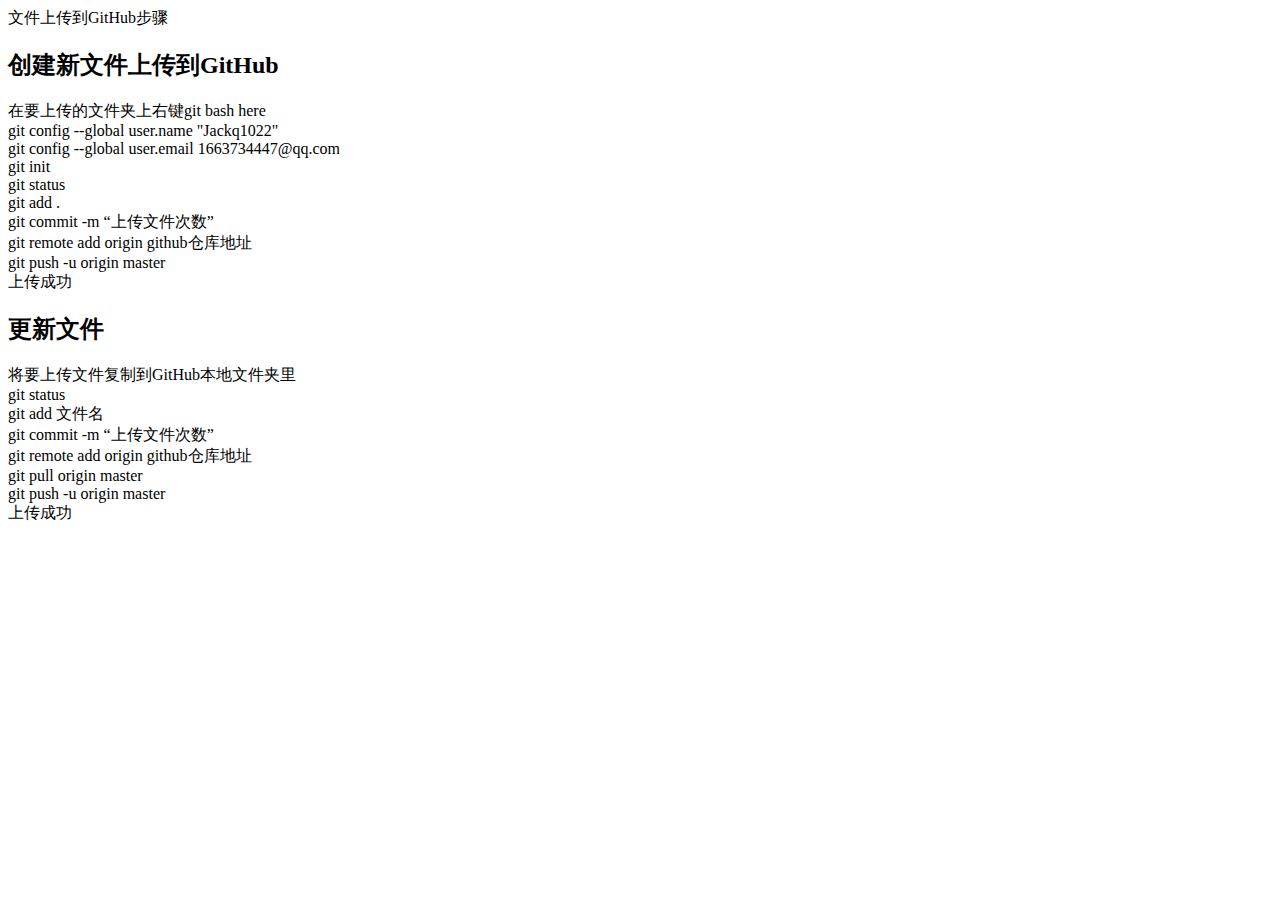
<file: upload.html>
<!DOCTYPE html>
<html>
    <head>
        <meta charset="utf-8">
        <tittle>文件上传到GitHub步骤</tittle>
    </head>
    <body>
        <p>
        <h2>创建新文件上传到GitHub</h2>
        
        在要上传的文件夹上右键git bash here<br>

        git config --global user.name "Jackq1022"<br>

        git config --global user.email 1663734447@qq.com<br>

        git init<br>

        git status<br>

        git add .<br>

        git commit -m “上传文件次数”<br>

        git remote add origin github仓库地址<br>

        git push -u origin master<br>

        上传成功<br>
        
        <h2>更新文件</h2>
        
        将要上传文件复制到GitHub本地文件夹里<br>

        git status<br>

        git add 文件名<br>

        git commit -m “上传文件次数”<br>

        git remote add origin github仓库地址<br>

        git pull origin master<br>

        git push -u origin master<br>

        上传成功<br>

        </p>
    </body>
</html>
</file>
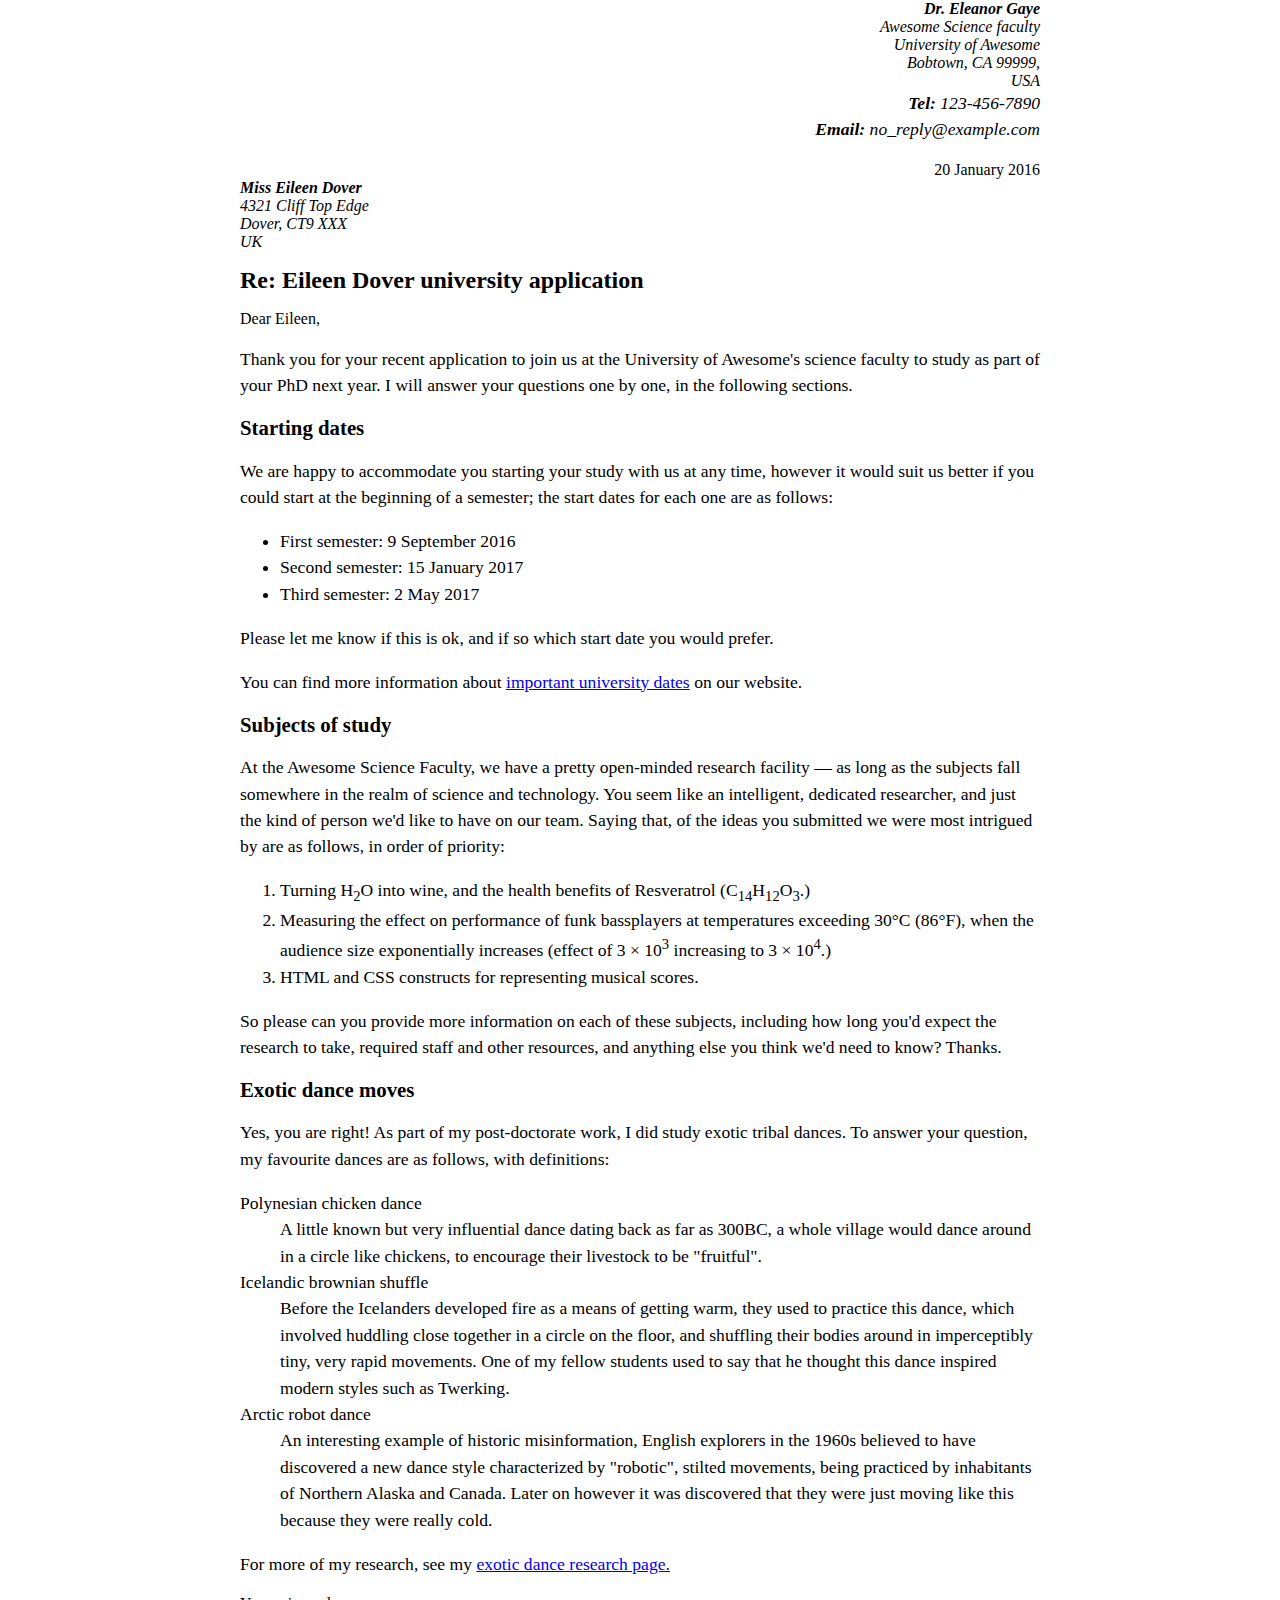
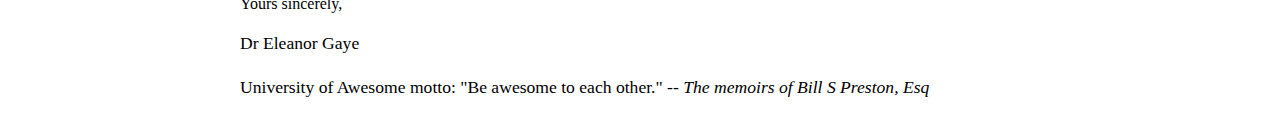
<file: index/ALetter.html>
<!DOCTYPE html>
<html lang="en">
    <head>
        <meta charset="utf-8">
        <title>A Letter</title>
        <style>
            body {
            max-width: 800px;
            margin: 0 auto;
            }
            aside{
                text-align: right;
            }

            .sender-column {
            text-align: right;
            }

            h1 {
            font-size: 1.5em;
            }

            h2 {
            font-size: 1.3em;
            }

            p,ul,ol,dl,address {
            font-size: 1.1em;
            }

            p, li, dd, dt, address {
            line-height: 1.5;
            }
        </style>
    </head>
    <body>
        <aside><em><strong>Dr. Eleanor Gaye</strong><br>
        Awesome Science faculty<br>
        University of Awesome<br>
        Bobtown, CA 99999,<br>
        USA</em>
        <address>
        <strong>Tel:</strong> 123-456-7890<br>
        <strong>Email:</strong> no_reply@example.com
        </address><br>

        20 January 2016</aside>

        <em><strong>Miss Eileen Dover</strong><br>
        4321 Cliff Top Edge<br>
        Dover, CT9 XXX<br>
        UK</em>


        <h1>Re: Eileen Dover university application</h1>

        Dear Eileen,<br>

        <p>Thank you for your recent application to join us at the University of Awesome's science faculty to study 
            as part of your PhD next year. I will answer your questions one by one, in the following sections.</P>

        <h2>Starting dates</h2>

        <p>We are happy to accommodate you starting your study with us at any time, however it would suit us better
            if you could start at the beginning of a semester; the start dates for each one are as follows:</p>
        <ul>
        <li>First semester: 9 September 2016</li>
        <li>Second semester: 15 January 2017</li>
        <li>Third semester: 2 May 2017</li>
        </ul>

        <p>Please let me know if this is ok, and if so which start date you would prefer.</p>

        <p>You can find more information about <a href="https://www.adelaide.edu.au/student/dates/">important 
            university dates</a> on our website.</p>


        <h2>Subjects of study</h2>

        <p>At the Awesome Science Faculty, we have a pretty open-minded research facility — as long as the subjects 
            fall somewhere in the realm of science and technology. You seem like an intelligent, dedicated researcher,
            and just the kind of person we'd like to have on our team. Saying that, of the ideas you submitted we 
            were most intrigued by are as follows, in order of priority:</p>
        <ol>
        <li>Turning H<sub>2</sub>O into wine, and the health benefits of Resveratrol 
            (C<sub>14</sub>H<sub>12</sub>O<sub>3</sub>.)</li>
        <li>Measuring the effect on performance of funk bassplayers at temperatures exceeding 30°C (86°F), 
            when the audience size exponentially increases (effect of 3 × 10<sup>3</sup> 
            increasing to 3 × 10<sup>4</sup>.)</li>
        <li>HTML and CSS constructs for representing musical scores.</li>
        </ol>
        <p>So please can you provide more information on each of these subjects, including how long you'd expect 
            the research to take, required staff and other resources, and anything else you think we'd need to know? 
            Thanks.</p>
 

        <h2>Exotic dance moves</h2>

        <p>Yes, you are right! As part of my post-doctorate work, I did study exotic tribal dances. To answer your 
            question, my favourite dances are as follows, with definitions:</p>
        <dl>
        <dt>Polynesian chicken dance</dt>
        <dd>A little known but very influential dance dating back as far as 300BC, a whole village would dance around 
            in a circle like chickens, to encourage their livestock to be "fruitful".</dd>
        <dt>Icelandic brownian shuffle</dt>
        <dd>Before the Icelanders developed fire as a means of getting warm, they used to practice this dance, which 
            involved huddling close together in a circle on the floor, and shuffling their bodies around in 
            imperceptibly tiny, very rapid movements. One of my fellow students used to say that he thought this dance
            inspired modern styles such as Twerking.</dd>
        <dt>Arctic robot dance</dt>
        <dd>An interesting example of historic misinformation, English explorers in the 1960s believed to have 
            discovered a new dance style characterized by "robotic", stilted movements, being practiced by inhabitants 
            of Northern Alaska and Canada. Later on however it was discovered that they were just moving like this 
            because they were really cold.</dd>
        </dl>

        <p>For more of my research, see my <a href="https://link.springer.com/article/10.1007/s12119-010-9084-8">
            exotic dance research page.</a></p>

        Yours sincerely,<br>
        <p>Dr Eleanor Gaye</p>

        <p>University of Awesome motto: "Be awesome to each other." --<em> The memoirs of Bill S Preston, Esq</em></p>
    </body>
</html>
</file>
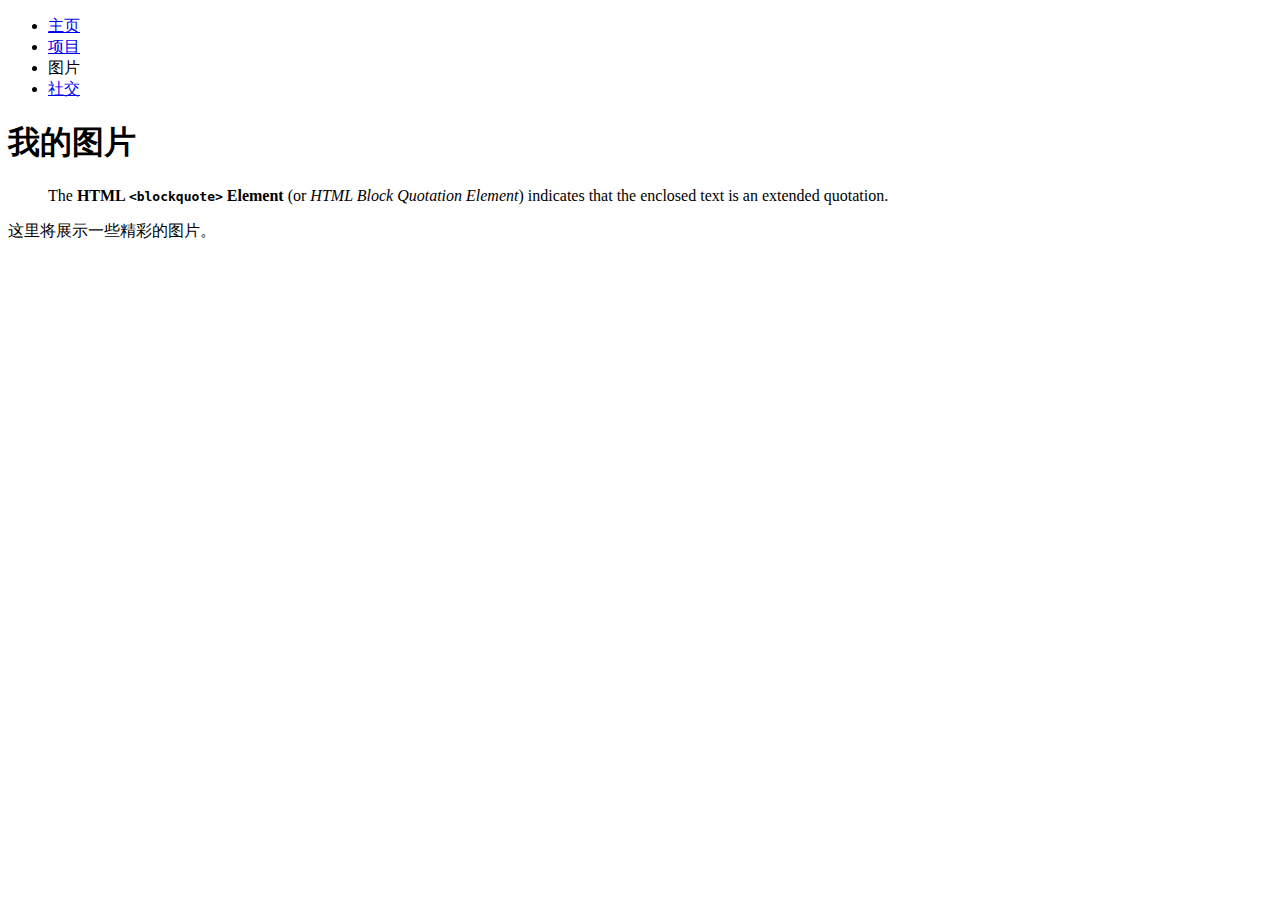
<file: index/pictures.html>
<!DOCTYPE html>
<html>
  <head>
    <meta charset="utf-8">
    <title>图片</title>
  </head>

  <body>
    <!-- 将导航栏置于此处 -->
    <ul>
        <li><a href="../index.html">主页</a></li>
        <Li><a href="projects.html">项目</a></Li>
        <li>图片</li>
        <li><a href="social.html">社交</a></li>
    </ul>
    <h1>我的图片</h1>
    <blockquote cite="https://developer.mozilla.org/en-US/docs/Web/HTML/Element/blockquote">
      <p>The <strong>HTML <code>&lt;blockquote&gt;</code> Element</strong> (or <em>HTML Block
      Quotation Element</em>) indicates that the enclosed text is an extended quotation.</p>
    </blockquote>

    <p>这里将展示一些精彩的图片。</p>
  </body>
</html>
</file>
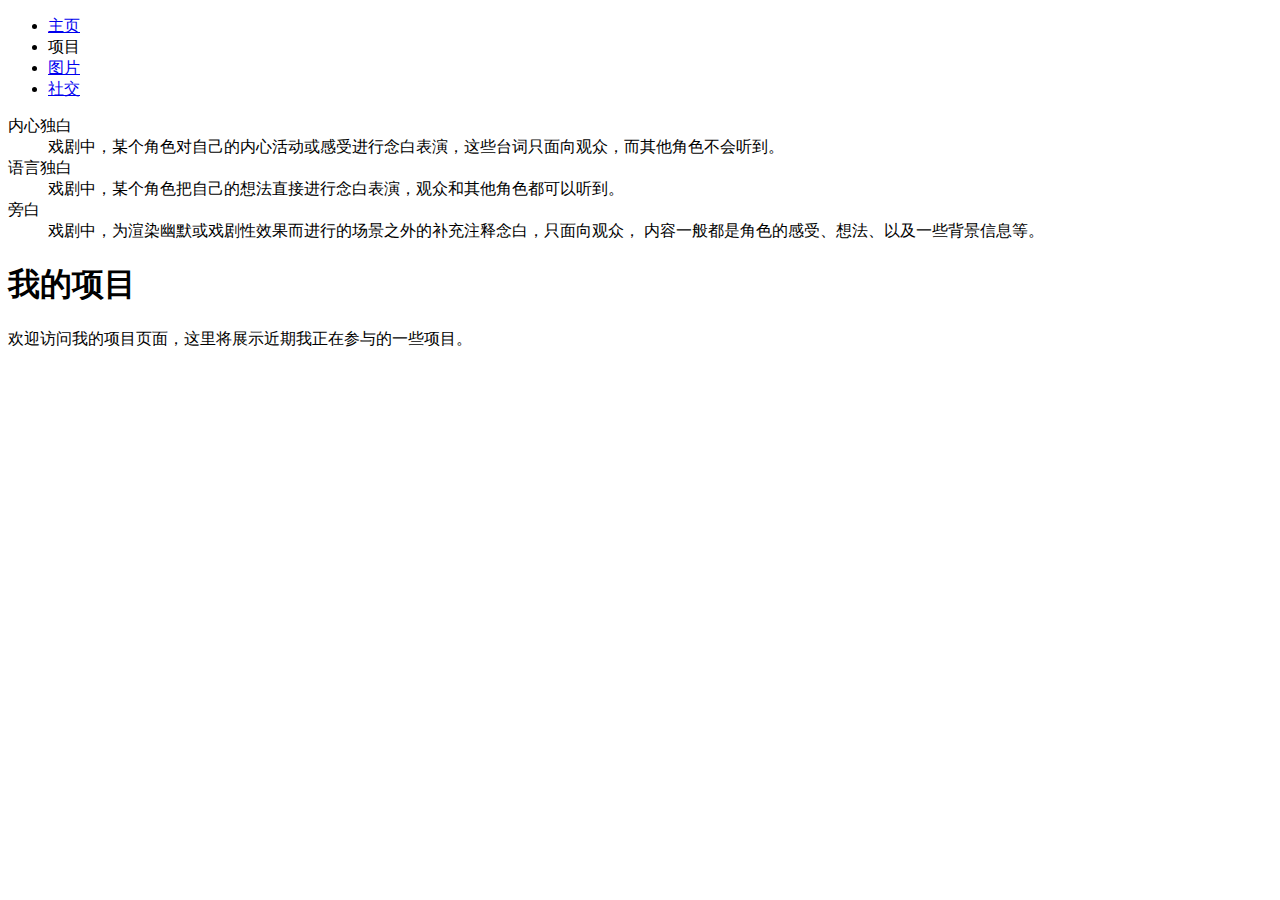
<file: index/projects.html>
<!DOCTYPE html>
<html>
  <head>
    <meta charset="utf-8">
    <title>项目</title>
  </head>

  <body>
    <!-- 将导航栏置于此处 -->
    <ul>
        <li><a href="../index.html">主页</a></li>
        <Li>项目</Li>
        <li><a href="pictures.html">图片</a></li>
        <li><a href="social.html">社交</a></li>
    </ul>
    <dl>
      <dt>内心独白</dt>
      <dd>戏剧中，某个角色对自己的内心活动或感受进行念白表演，这些台词只面向观众，而其他角色不会听到。</dd>
      <dt>语言独白</dt>
      <dd>戏剧中，某个角色把自己的想法直接进行念白表演，观众和其他角色都可以听到。</dd>
      <dt>旁白</dt>
      <dd>戏剧中，为渲染幽默或戏剧性效果而进行的场景之外的补充注释念白，只面向观众，
        内容一般都是角色的感受、想法、以及一些背景信息等。</dd>
    </dl>
    <h1>我的项目</h1>

    <p>欢迎访问我的项目页面，这里将展示近期我正在参与的一些项目。</p>
  </body>
</html>
</file>
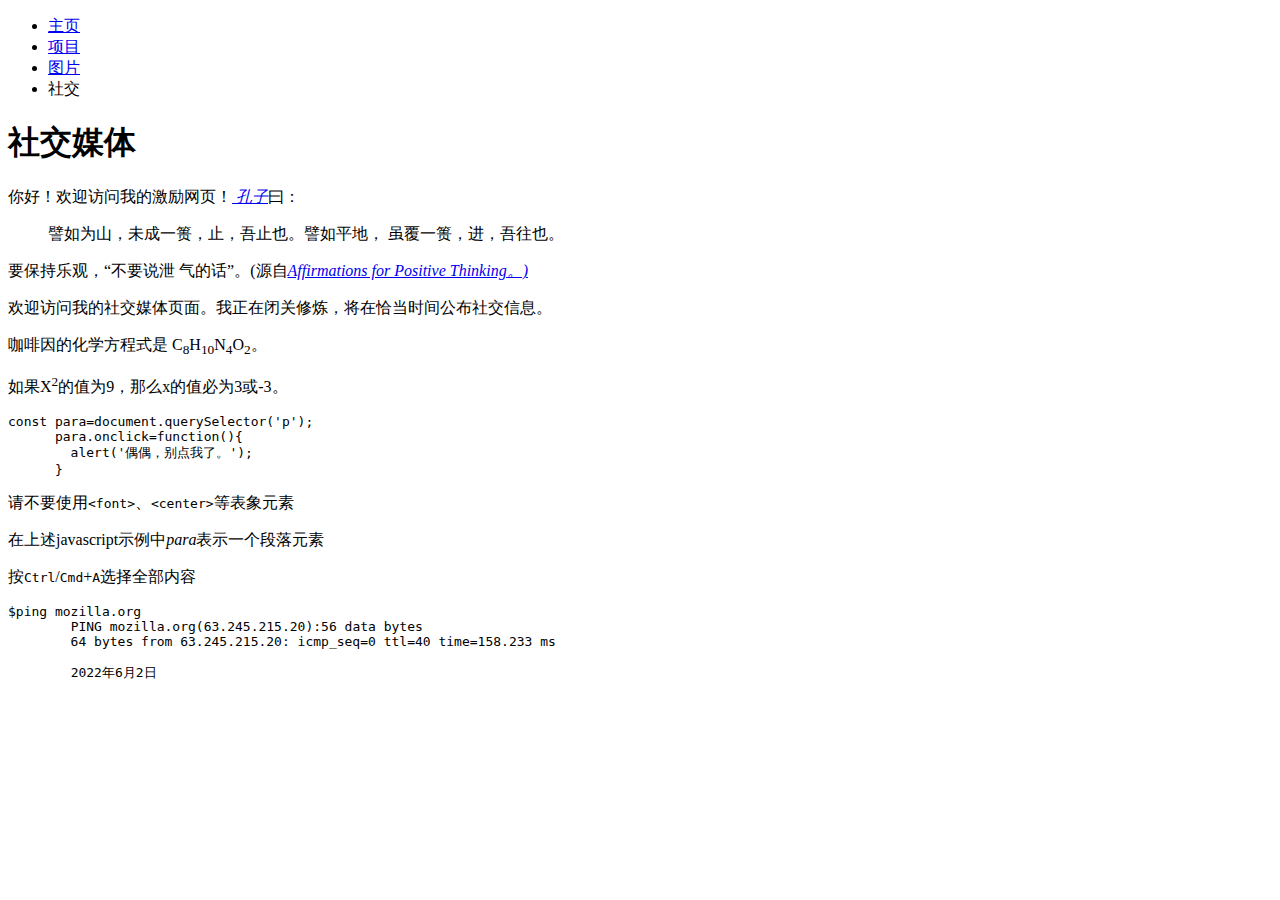
<file: index/social.html>
<!DOCTYPE html>
<html>
  <head>
    <meta charset="utf-8">
    <title>社交</title>
  </head>

  <body>
    <!-- 将导航栏置于此处 -->
    <ul>
        <li><a href="../index.html">主页</a></li>
        <Li><a href="projects.html">项目</a></Li>
        <li><a href="pictures.html">图片</a></li>
        <li>社交</li>
    </ul>
    <h1>社交媒体</h1>
    <p>你好！欢迎访问我的激励网页！<a href="http://www.brainyquote.com/quotes/authors/c/confucius.html ">
      <cite>孔子</cite></a>曰：</p>
    <p><blockquote cite="https://zh.wikipedia.org/zh-hans/孔子">譬如为山，未成一篑，止，吾止也。譬如平地，
      虽覆一篑，进，吾往也。</blockquote></p>
    <p>要保持乐观，<q cite="http://www.affirmationsforpositivethinking.com/ ">不要说泄
      气的话</q>。(源自<a href="http://www.affirmationsforpositivethinking.com/"><cite>Affirmations for 
      Positive Thinking。)</cite></a></p>
    <p>欢迎访问我的社交媒体页面。我正在闭关修炼，将在恰当时间公布社交信息。</p>
    <!--上标与下标-->
    <p>咖啡因的化学方程式是
      C<sub>8</sub>H<sub>10</sub>N<sub>4</sub>O<sub>2</sub>。</p>
    <p>如果X<sup>2</sup>的值为9，那么x的值必为3或-3。</p>
    <!--展示计算机代码
        <code>: 用于标记计算机通用代码。
        <pre>: 用于保留空白字符（通常用于代码块）——如果您在文本中使用缩进或多余的空白，
          浏览器将忽略它，您将不会在呈现的页面上看到它。但是，如果您将文本包含在<pre></pre>标签中，
          那么空白将会以与你在文本编辑器中看到的相同的方式渲染出来。
        <var>: 用于标记具体变量名。
        <kbd>: 用于标记输入电脑的键盘（或其他类型）输入。
        <samp>: 用于标记计算机程序的输出。
    -->
    <pre><code>const para=document.querySelector('p');
      para.onclick=function(){
        alert('偶偶，别点我了。');
      }</code></pre>
      <!--&lt;左尖括号，&gt;右尖括号-->
      <p>请不要使用<code>&lt;font&gt;</code>、<code>&lt;center&gt;</code>等表象元素</p>
      <P>在上述javascript示例中<var>para</var>表示一个段落元素</P>
      <P>按<kbd>Ctrl</kbd>/<kbd>Cmd</kbd>+<kbd>A</kbd>选择全部内容</P>
      <pre>$<kbd>ping mozilla.org</kbd>
        <samp>PING mozilla.org(63.245.215.20):56 data bytes
        64 bytes from 63.245.215.20: icmp_seq=0 ttl=40 time=158.233 ms
        </samp>
        <time datatime="2022-6-2">2022年6月2日</time>
      </pre>
    <script src="../scripts/social.js"></script>
  </body>
</html>
</file>
